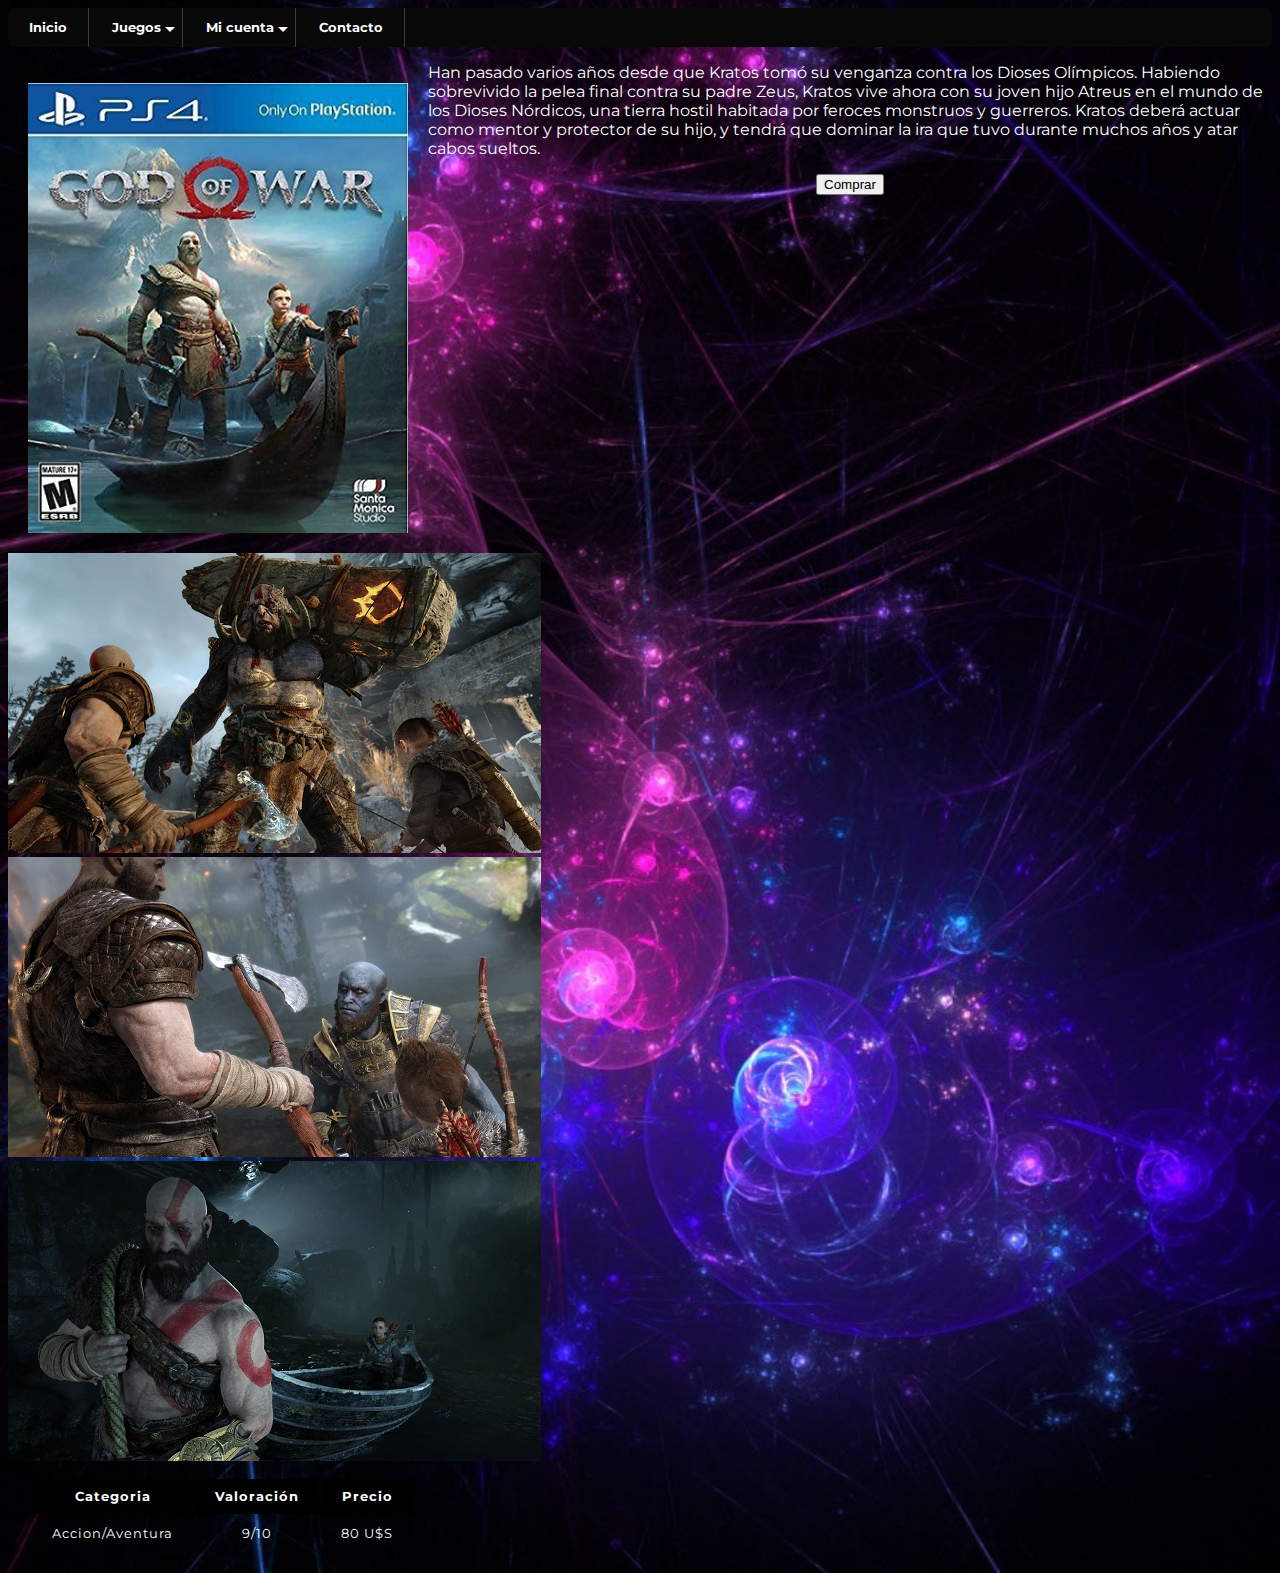
<file: godofwar.html>
<!DOCTYPE html>
<html>

<head>
    <meta charset="utf-8">
    <link rel="stylesheet" href="css/tstyle.css">  
    <link rel="stylesheet" href="css/stylesindex.css"> 
</head>
<body>
  <div id='cssmenu'>
  <ul>
     <li><a href='index.html'><span>Inicio</span></a></li>
     <li class='active has-sub'><a href='#'><span>Juegos</span></a>
        <ul>


                 <li class='has-sub'><a href='#'><span>Terror</span></a>
                   <ul>
                     <li><a href='residentevil.html'><span>Resident evil</span></a></li>
                     <li><a href='untildawn.html'><span>Until dawn</span></a></li>
                     <li><a href='#'><span>Juego-Terror-3</span></a></li>
                   </ul>
                 </li>

                 <li class='has-sub'><a href='#'><span>Adventures</span></a>
                   <ul>
                     <li><a href='godofwar.html'><span>God of War</span></a></li>
                   </ul>
                 </li>


                 <li class='has-sub'><a href='#'><span>Shooter</span></a>
                   <ul>
                     <li><a href='#'><span>Juego-Shooter-1</span></a></li>
                     <li><a href='destiny2.html'><span>Destiny 2</span></a></li>
                     <li><a href='#'><span>Juego-Shooter-3</span></a></li>
                   </ul>
                 </li>
              </ul>
           </li>

      <li class='active has-sub'><a href='#'><span>Mi cuenta</span></a>
          <ul>
              <li><a href='Login.html'><span>Iniciar sesión</span></a></li>
              <li class='last'><a href='registro.html'><span>Registrarse</span></a></li>
           </ul>
      </li>

     <li class='last'><a href='consultas.html'><span>Contacto</span></a></li>

  </ul>
  </div>


        <div>
                        <img src="imagenes/godofwarimagen.jpg" alt="imagen del juego god of war" id="imagen-portada" height="100%" width="100%">
                        <p class="descripciongof">Han pasado varios años desde que Kratos tomó su venganza contra los Dioses Olímpicos. Habiendo sobrevivido la pelea final contra su padre Zeus, Kratos vive ahora con su joven hijo Atreus en el mundo de los Dioses Nórdicos, una tierra hostil habitada por feroces monstruos y guerreros. Kratos deberá actuar como mentor y protector de su hijo, y tendrá que dominar la ira que tuvo durante muchos años y atar cabos sueltos.</p>
                        <p class="botondecompra">
                            <button>Comprar</button>
                        </p>
        </div>
        <div class="imagen123">
                <img src="imagenes/imagen1.jpg" alt="imagen del juego god of war" id="imagen1" height="33%" widht=33%>
                <img src="imagenes/imagen2.jpeg" alt="imagen del juego god of war" id="imagen2" height="33%" widht=33%>
                <img src="imagenes/imagen3.jpg" alt="imagen del juego god of war" id="imagen3" height="33%" widht=33%>
        </div>


<table>
        <tr>
            <td colspan="2">
                <table>
                    <thead>
                        <tr>
                            <th>Categoria</th>
                            <th>Valoración</th>
                            <th>Precio</th>
                        </tr>
                    </thead>
                    <tr>
                        <td>Accion/Aventura</td>
                        <td>9/10</td>
                        <td>80 U$S</td>

                </table>
            </td>
            </tr>
    </table>

</body>

</html>
</file>
<file: css/tstyle.css>
html {
  font-family: sans-serif;
}
body {
  background-image: url("../imagenes/fondositio.jpg");
  background-repeat: no-repeat;
  background-size: cover;
  color:white;
}

table {
  border: 0px solid rgb(200,200,200);
  letter-spacing: 1px;
  font-size: 0.8rem;
}

td, th {
  border: 0px solid;
  padding: 10px 20px;
}

th {
  background-color:black;
}

td {
  text-align: center;
}

.otrasimagenes{
  text-align: justify;
}

caption {
  padding: 10px;
}
</file>
<file: css/stylesindex.css>
@import url('https://fonts.googleapis.com/css?family=Montserrat');

body {
  font-family: 'Montserrat', sans-serif;
  /* Después se implementará en css
    background-image: url("../imagenes/imagenfondo.jpg");
    background-repeat: no-repeat;
    background-size: cover; */
  }

  #cssmenu,
  #cssmenu ul,
  #cssmenu li,
  #cssmenu a {
    border: none;
    line-height: 1;
    margin: 0;
    padding: 0;
  }
  #cssmenu {
    height: 37px;
    display: block;
    border: 1px solid;
    border-radius: 5px;
    width: auto;
    border-color: #080808;
    margin: 0;
    padding: 0;
  }
  #cssmenu > ul {
    list-style: inside none;
    margin: 0;
    padding: 0;
  }
  #cssmenu > ul > li {
    list-style: inside none;
    display: inline-block;
    position: relative;
    margin: 0;
    padding: 0;
  }
  #cssmenu.align-center > ul {
    text-align: center;
  }
  #cssmenu.align-center > ul > li {
    float: none;
    margin-left: -3px;
  }
  #cssmenu.align-center ul ul {
    text-align: left;
  }
  #cssmenu.align-center > ul > li:first-child > a {
    border-radius: 0;
  }
  #cssmenu > ul > li > a {
    outline: none;
    display: block;
    position: relative;
    text-align: center;
    text-decoration: none;
    text-shadow: 1px 1px 0 rgba(0, 0, 0, 0.4);
    font-weight: 700;
    font-size: 13px;
    font-family: 'Montserrat', sans-serif;
    border-right: 1px solid #080808;
    color: #ffffff;
    padding: 12px 20px;
  }
  #cssmenu > ul > li:first-child > a {
    border-radius: 5px 0 0 5px;
  }
  #cssmenu > ul > li > a:after {
    content: "";
    position: absolute;
    border-right: 1px solid;
    top: -1px;
    bottom: -1px;
    right: -2px;
    z-index: 99;
    border-color: #3c3c3c;
  }
  #cssmenu ul li.has-sub:hover > a:after {
    top: 0;
    bottom: 0;
  }
  #cssmenu > ul > li.has-sub > a:before {
    content: "";
    position: absolute;
    top: 18px;
    right: 6px;
    border: 5px solid transparent;
    border-top: 5px solid #ffffff;
  }
  #cssmenu > ul > li.has-sub:hover > a:before {
    top: 19px;
  }
  #cssmenu > ul > li.has-sub:hover > a {
    padding-bottom: 14px;
    z-index: 999;
    border-color: #3f3f3f;
  }
  #cssmenu ul li.has-sub:hover > ul,
  #cssmenu ul li.has-sub:hover > div {
    display: block;
  
  }
  #cssmenu > ul > li.has-sub > a:hover,
  #cssmenu > ul > li.has-sub:hover > a {
    background: #3f3f3f;
    border-color: #3f3f3f;

  }
  #cssmenu ul li > ul,
  #cssmenu ul li > div {
    display: none;
    width: auto;
    position: absolute;
    top: 38px;
    background: #3f3f3f;
    border-radius: 0 0 5px 5px;
    z-index: 999;
    padding: 10px 0;
  }
  #cssmenu ul li > ul {
    width: 200px;
  }
  #cssmenu ul ul ul {
    position: absolute;
  }
  #cssmenu ul ul li:hover > ul {
    left: 100%;
    top: -10px;
    border-radius: 5px;
  }
  #cssmenu ul li > ul li {
    display: block;
    list-style: inside none;
    position: relative;
    margin: 0;
    padding: 0;
    
  }
  #cssmenu ul li > ul li a {
    outline: none;
    display:block;
    position: relative;
    font: 10pt 'Montserrat', sans-serif;
    color: #ffffff;
    text-decoration: none;
    text-shadow: 1px 1px 0 rgba(0, 0, 0, 0.5);
    margin: 0;
    padding: 8px 20px;
    
  }
  #cssmenu,
  #cssmenu ul ul > li:hover > a,

  #cssmenu > ul > li > a:hover {
    background: #080808;
    color: #ffffff;
  }
  #cssmenu ul ul a:hover {
    color: #ffffff;
  }
  #cssmenu > ul > li.has-sub > a:hover:before {
    border-top: 5px solid #ffffff;
  }
#imagen-portada
{
width: 380px;
height: 450px;
float: left;
margin: 20px;
}
.imagen123{
clear: both;
width: 33%;

}
.botondecompra{
  text-align: center;
}
a{
color: white;   
}

  @media screen and (max-width: 600px) {
    /*
    #cssmenu ul li {
      float: none;
      display: block;
    }
    #cssmenu ul li a {
      width: 100%;
      -moz-box-sizing: border-box;
      -webkit-box-sizing: border-box;
      box-sizing: border-box;
      border-bottom: 1px solid #fb998c;
    }
    #cssmenu ul li.last > a,
    #cssmenu ul li:last-child > a {
      border: 0;
    }
    #cssmenu ul li a:after {
      display: none;
    }
    #cssmenu ul li a:before {
      display: none;
    }*/

    h1 {
      display:none;
    }

    input{
      width:100%;
    }

    textarea{
      width:100%;
    }

   img {
      width: 100%;
      height: auto;
      margin: 10px;
   }
   #imagen-portada{
    display: none;
  }
  
  #cssmenu ul>li {display: inline-block;
    width: 24%;

  }
  #cssmenu ul li > ul li {

    width:100px;
  }

  #cssmenu ul li > ul li a {

    width:100px;
  }
}
</file>
